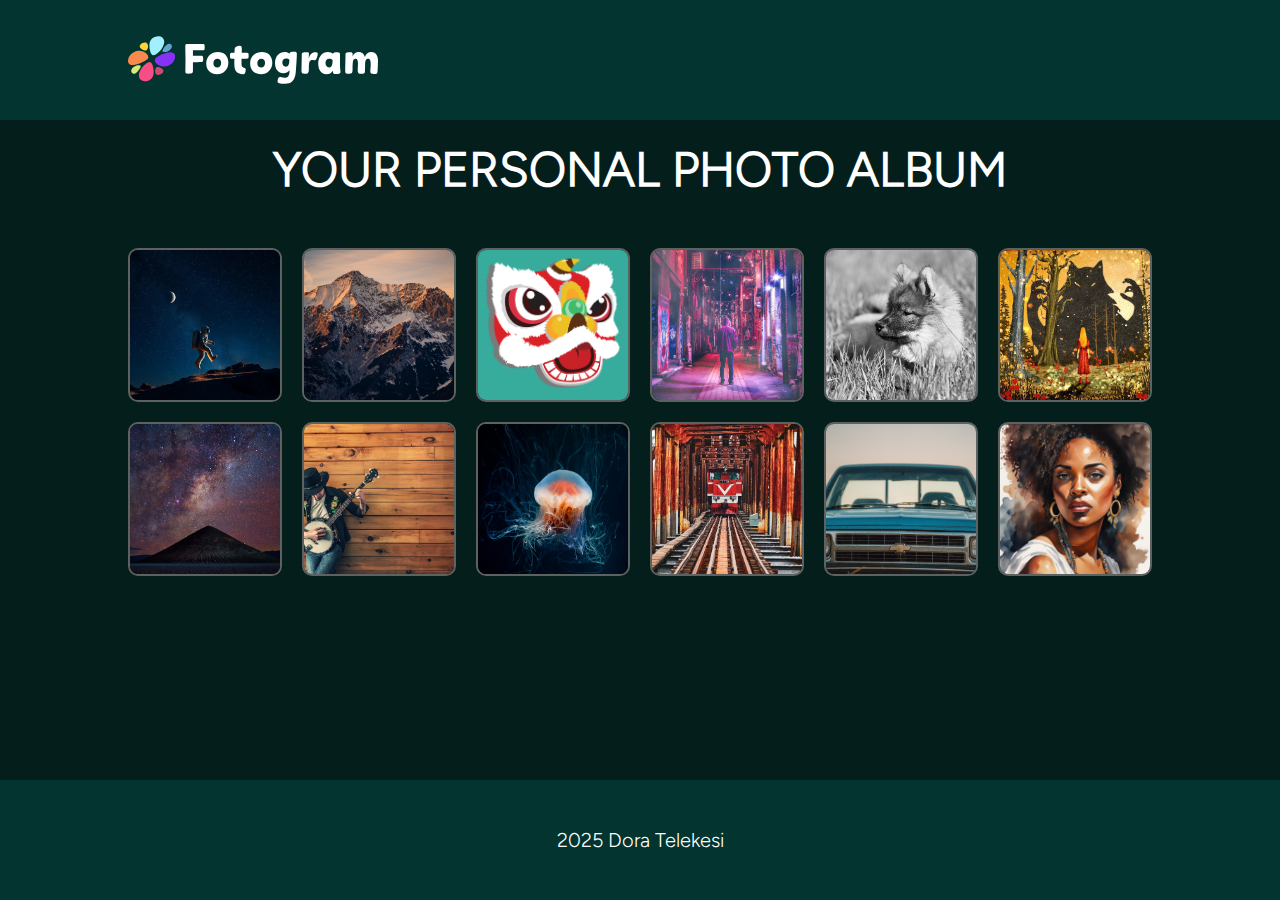
<file: index.html>
<!DOCTYPE html>
<html lang="en">
  <head>
    <meta charset="UTF-8" />
    <meta name="viewport" content="width=device-width, initial-scale=1.0" />
    <title>Fotogram</title>
    <link rel="stylesheet" href="styles.css" />
    <link
      rel="icon"
      href="./assets/img/favicon_fotogram.png"
      type="image/x-icon"
    />
  </head>
  <body onload="displayImgs()">
    <div class="container">
      <header>
        <img
          src="./assets/img/logo_fotogram.svg"
          alt="Logo image"
          class="logo-img-header"
        />
      </header>
      <main>
        <h1>Your personal photo album</h1>
        <div id="image-container"></div>

        <div id="overlay" class="overlay d_none" onclick="closeModal()">
          <div
            id="modal-window"
            class="modal-closed"
            onclick="preventBubbling(event)"
          ></div>
        </div>
      </main>
      <footer>
        <p>2025 Dora Telekesi</p>
      </footer>
    </div>
    <script src="./script.js"></script>
  </body>
</html>
</file>
<file: styles.css>
@font-face {
  font-family: "Figtree";
  src: url(./assets/fonts/Figtree-Light.ttf);
}

html {
  height: 100%;
  scroll-behavior: smooth;
}

body {
  margin: 0;
  padding: 0;
  height: 100%;
  width: 100%;
  font-family: "Figtree", sans-serif;
  overflow-x: hidden;
}

.container {
  display: flex;
  flex-direction: column;
  height: 100%;
}

header {
  background-color: rgb(3, 52, 47);
  color: white;
  display: flex;
  justify-content: left;
  align-items: center;
  width: 100%;
  height: 120px;
}

.logo-img-header {
  width: 250px;
  height: 180px;
  margin-left: 10vw;
}

main {
  background-color: rgb(4, 30, 28);
  color: white;
  text-align: center;
  flex: 1;
}

h1 {
  padding-top: 20px;
  margin-top: 0;
  font-size: 48px;
  text-transform: uppercase;
}

#image-container {
  display: flex;
  justify-content: center;
  align-items: center;
  gap: 20px;
  margin: 50px;
  flex-wrap: wrap;
}

.image {
  width: 150px;
  height: 150px;
  border-radius: 10px;
  border: 2px solid rgba(128, 124, 124, 0.716);
  object-fit: cover;
  cursor: pointer;
  transition: transform 0.3s ease, box-shadow 0.3s ease, filter 0.3s ease;
}

.image:hover {
  transform: scale(1.1) rotate(2deg);
  box-shadow: 0 10px 20px rgba(0, 0, 0, 0.3);
  filter: brightness(1.2);
}

.overlay {
  position: fixed;
  top: 0;
  left: 0;
  height: 100vh;
  width: 100%;
  background-color: rgba(0, 0, 0, 0.375);
}

.d_none {
  display: none;
}

#modal-window {
  width: 500px;
  height: 700px;
  background-color: rgb(43 44 73);
  position: absolute;
  top: 50%;
  left: 50%;
  transform: translate(-50%, -50%);
  border-radius: 20px;
  color: aliceblue;
  display: flex;
  flex-direction: column;
  justify-content: center;
  align-items: center;
  gap: 70px;
}

.modal-img {
  width: 400px;
  height: 400px;
  object-fit: cover;
}

.modal-closed {
  visibility: hidden;
}

.modal-header {
  display: flex;
  top: 10px;
  justify-content: space-between;
  align-items: center;
  width: 70%;
}

.close-modal-btn {
  height: 30px;
  width: 30px;
  cursor: pointer;
}

.close-modal-btn:hover {
  transform: scale(1.1);
}

#previous-img,
#next-img {
  height: 50px;
  width: 100px;
  filter: drop-shadow(2px 4px 6px black);
  cursor: pointer;
}

#previous-img:hover,
#next-img:hover {
  filter: drop-shadow(2px 2px 3px rgb(118, 116, 116));
}

footer p {
  margin: 30px;
  font-size: 20px;
}

footer {
  background-color: rgb(3, 52, 47);
  color: white;
  text-align: center;
  height: 120px;
  width: 100%;
  display: flex;
  justify-content: center;
  align-items: center;
}

@media (max-width: 1000px) {
  h1 {
    font-size: 35px;
  }
  .logo-img-header {
    width: 200px;
    height: 170px;
  }

  .image {
    width: 140px;
    height: 140px;
  }

  #modal-window {
    width: 450px;
    height: 650px;
  }

  .modal-img {
    width: 350px;
    height: 350px;
  }
}

@media (max-width: 800px) {
  h1 {
    font-size: 24px;
  }

  .logo-img-header {
    width: 180px;
    height: 150px;
  }
  .image {
    width: 120px;
    height: 120px;
  }

  #previous-img,
  #next-img {
    height: 40px;
    width: 100px;
  }
}

@media (max-width: 700px) {
  h1 {
    font-size: 22px;
  }

  .logo-img-header {
    width: 160px;
    height: 130px;
  }

  .image {
    width: 110px;
    height: 110px;
  }

  footer p {
    font-size: 18px;
  }
}

@media (max-width: 600px) {
  h1 {
    font-size: 20px;
  }

  .logo-img-header {
    width: 150px;
    height: 120px;
  }

  .image {
    width: 100px;
    height: 100px;
  }

  footer p {
    font-size: 16px;
  }

  #modal-window {
    width: 350px;
    height: 550px;
  }

  .modal-img {
    width: 270px;
    height: 270px;
  }

  .close-modal-btn {
    height: 25px;
    width: 25px;
  }

  .modal-header p {
    font-size: 14px;
  }
  #previous-img,
  #next-img {
    height: 30px;
    width: 100px;
  }
}

@media (max-width: 450px) {
  header {
    height: 80px;
  }

  #modal-window {
    width: 300px;
    height: 500px;
  }

  .modal-img {
    width: 230px;
    height: 230px;
  }
  .modal-header p {
    font-size: 12px;
  }
  .close-modal-btn {
    height: 20px;
    width: 20px;
  }
  .logo-img-header {
    width: 120px;
    height: 100px;
  }

  #previous-img,
  #next-img {
    height: 25px;
    width: 100px;
  }
}

@media (max-width: 350px) {
  h1 {
    font-size: 16px;
  }

  #modal-window {
    width: 250px;
    height: 400px;
    gap: 50px;
  }

  .modal-img {
    width: 200px;
    height: 200px;
  }
  .modal-header p {
    font-size: 10px;
  }

  .close-modal-btn {
    height: 15px;
    width: 15px;
  }
}
</file>
